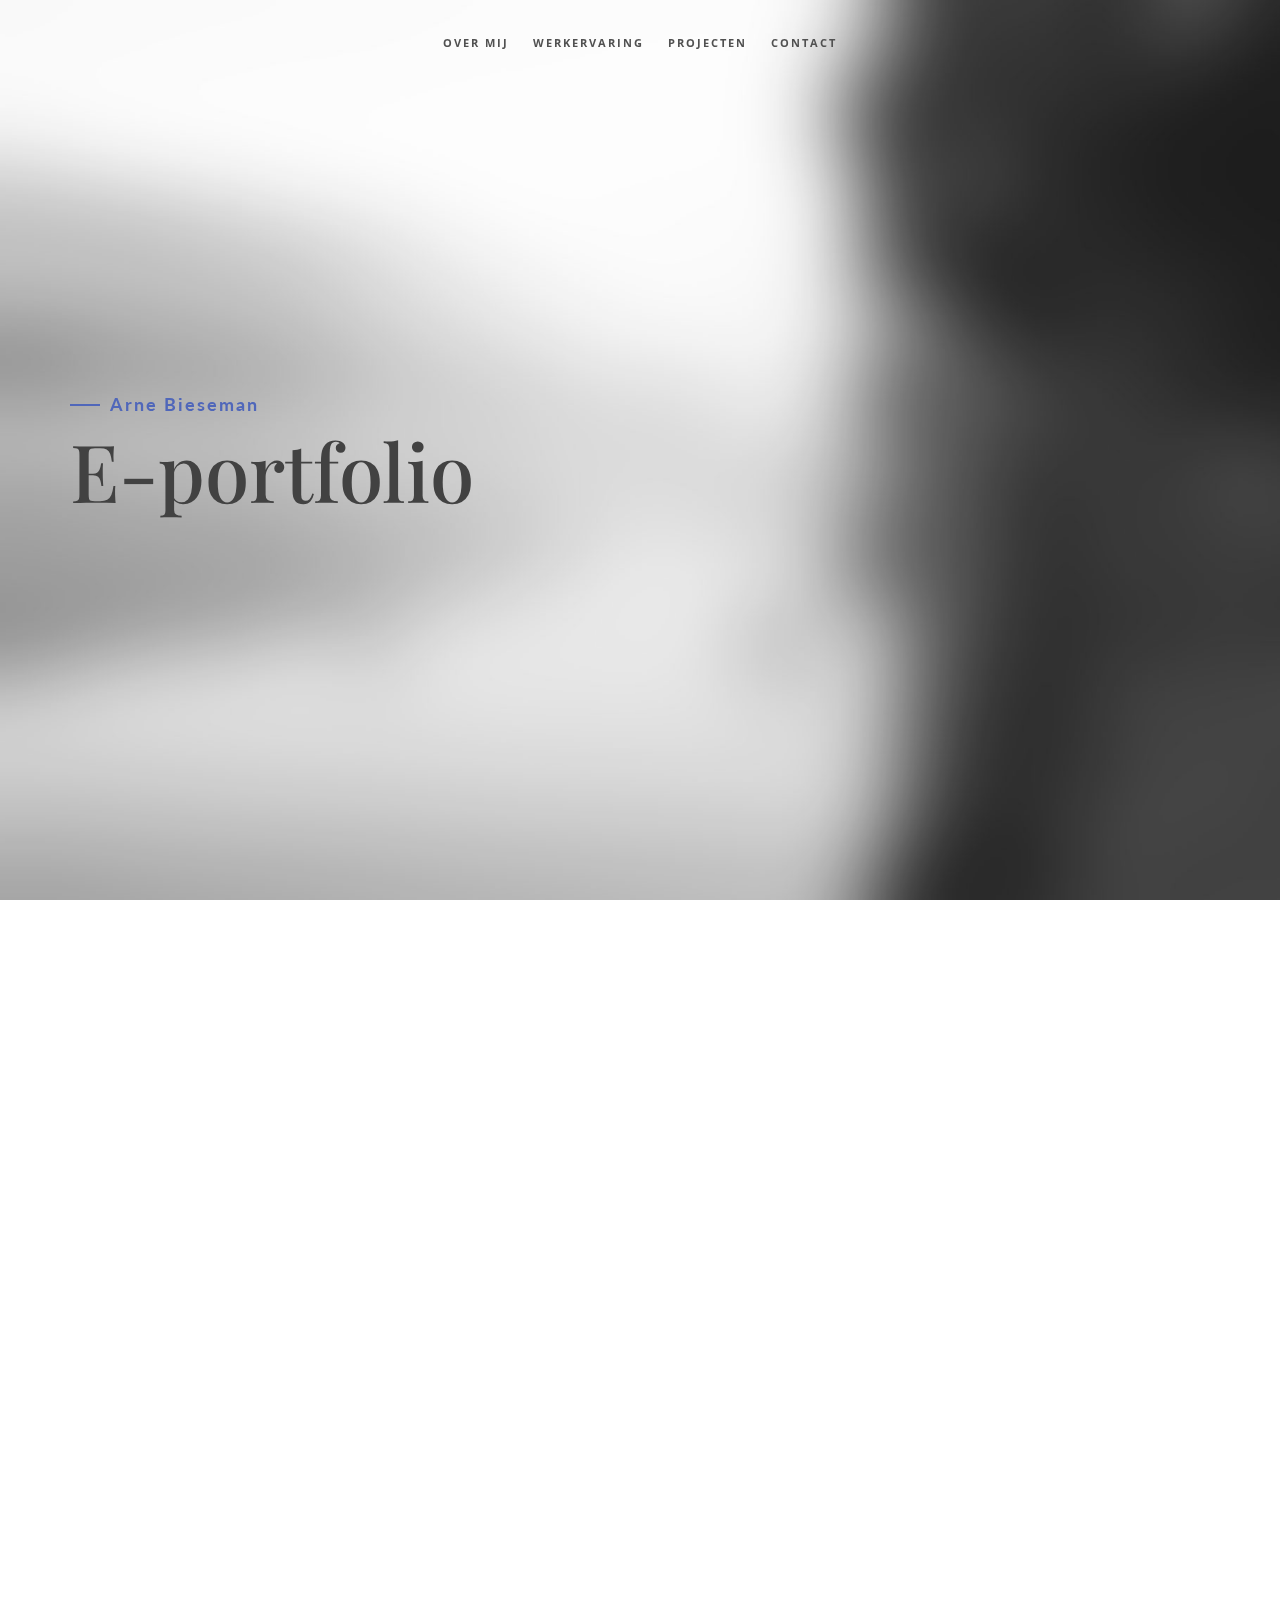
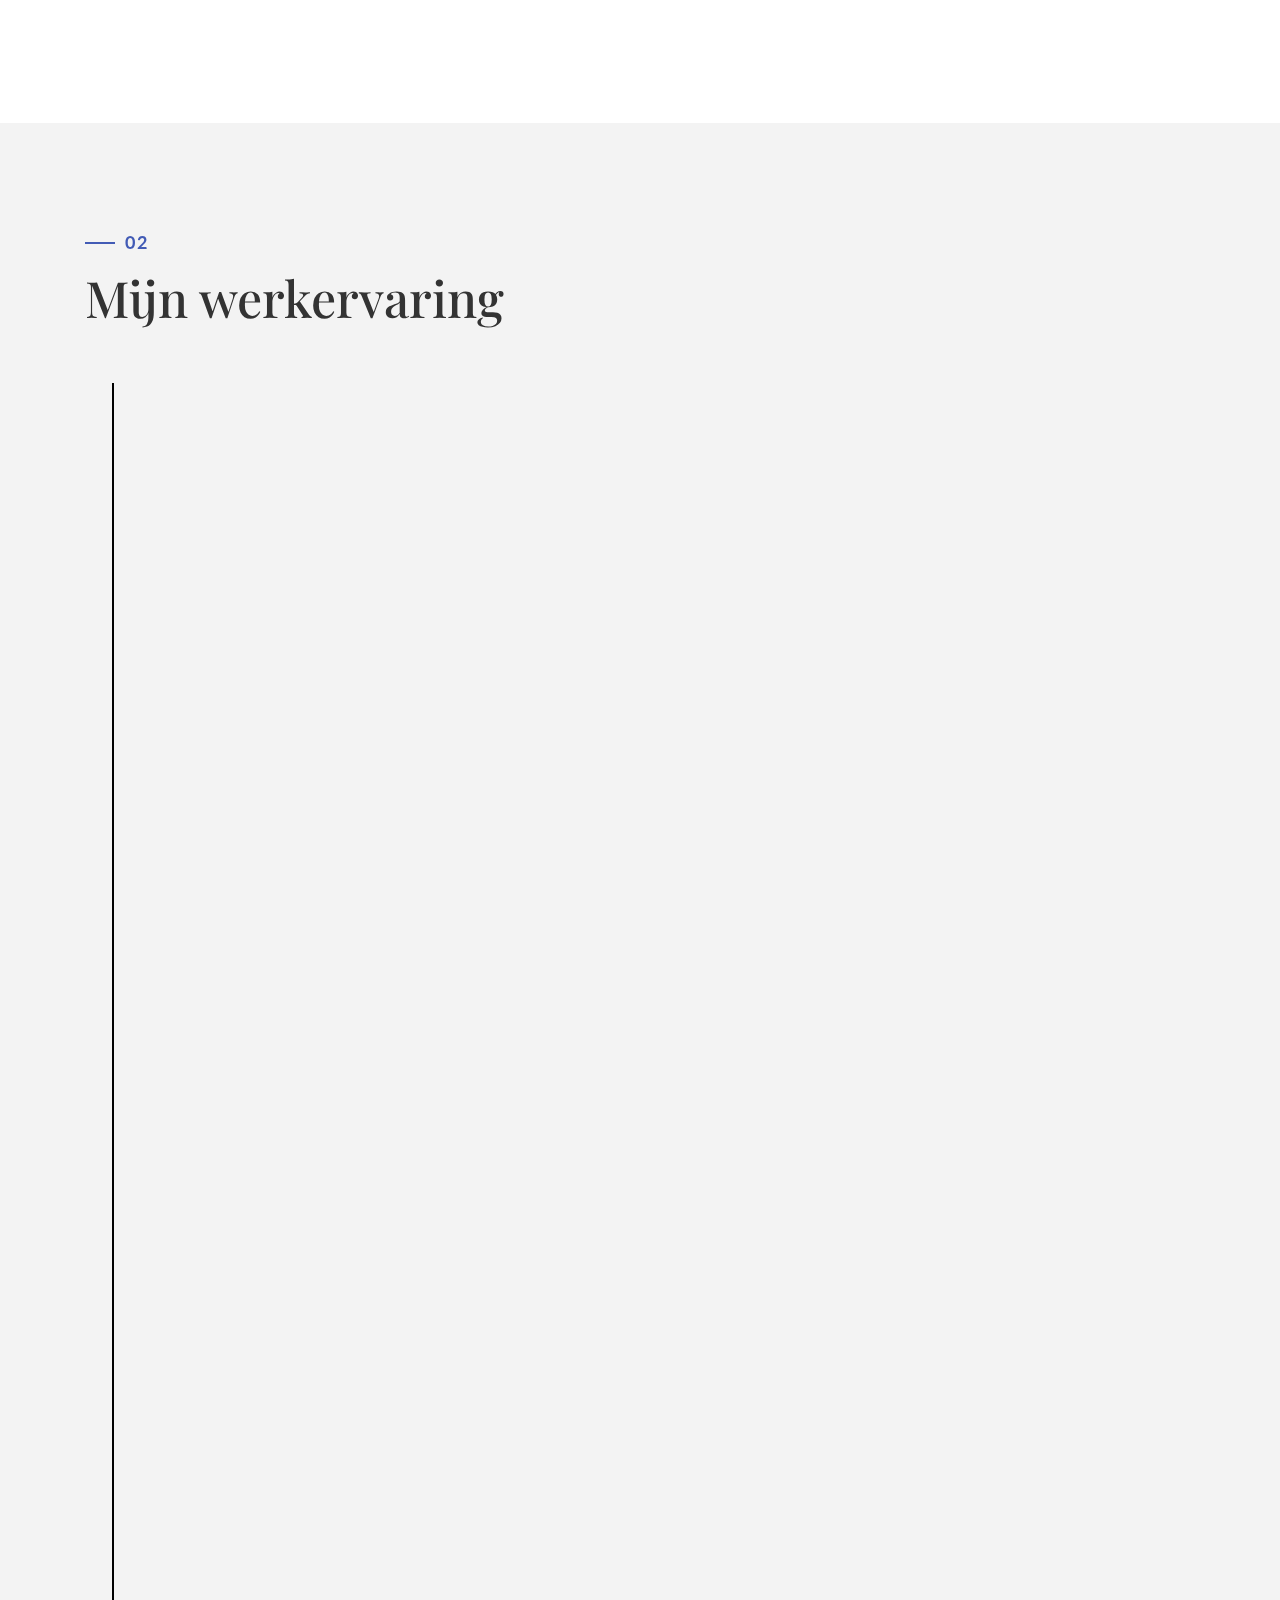
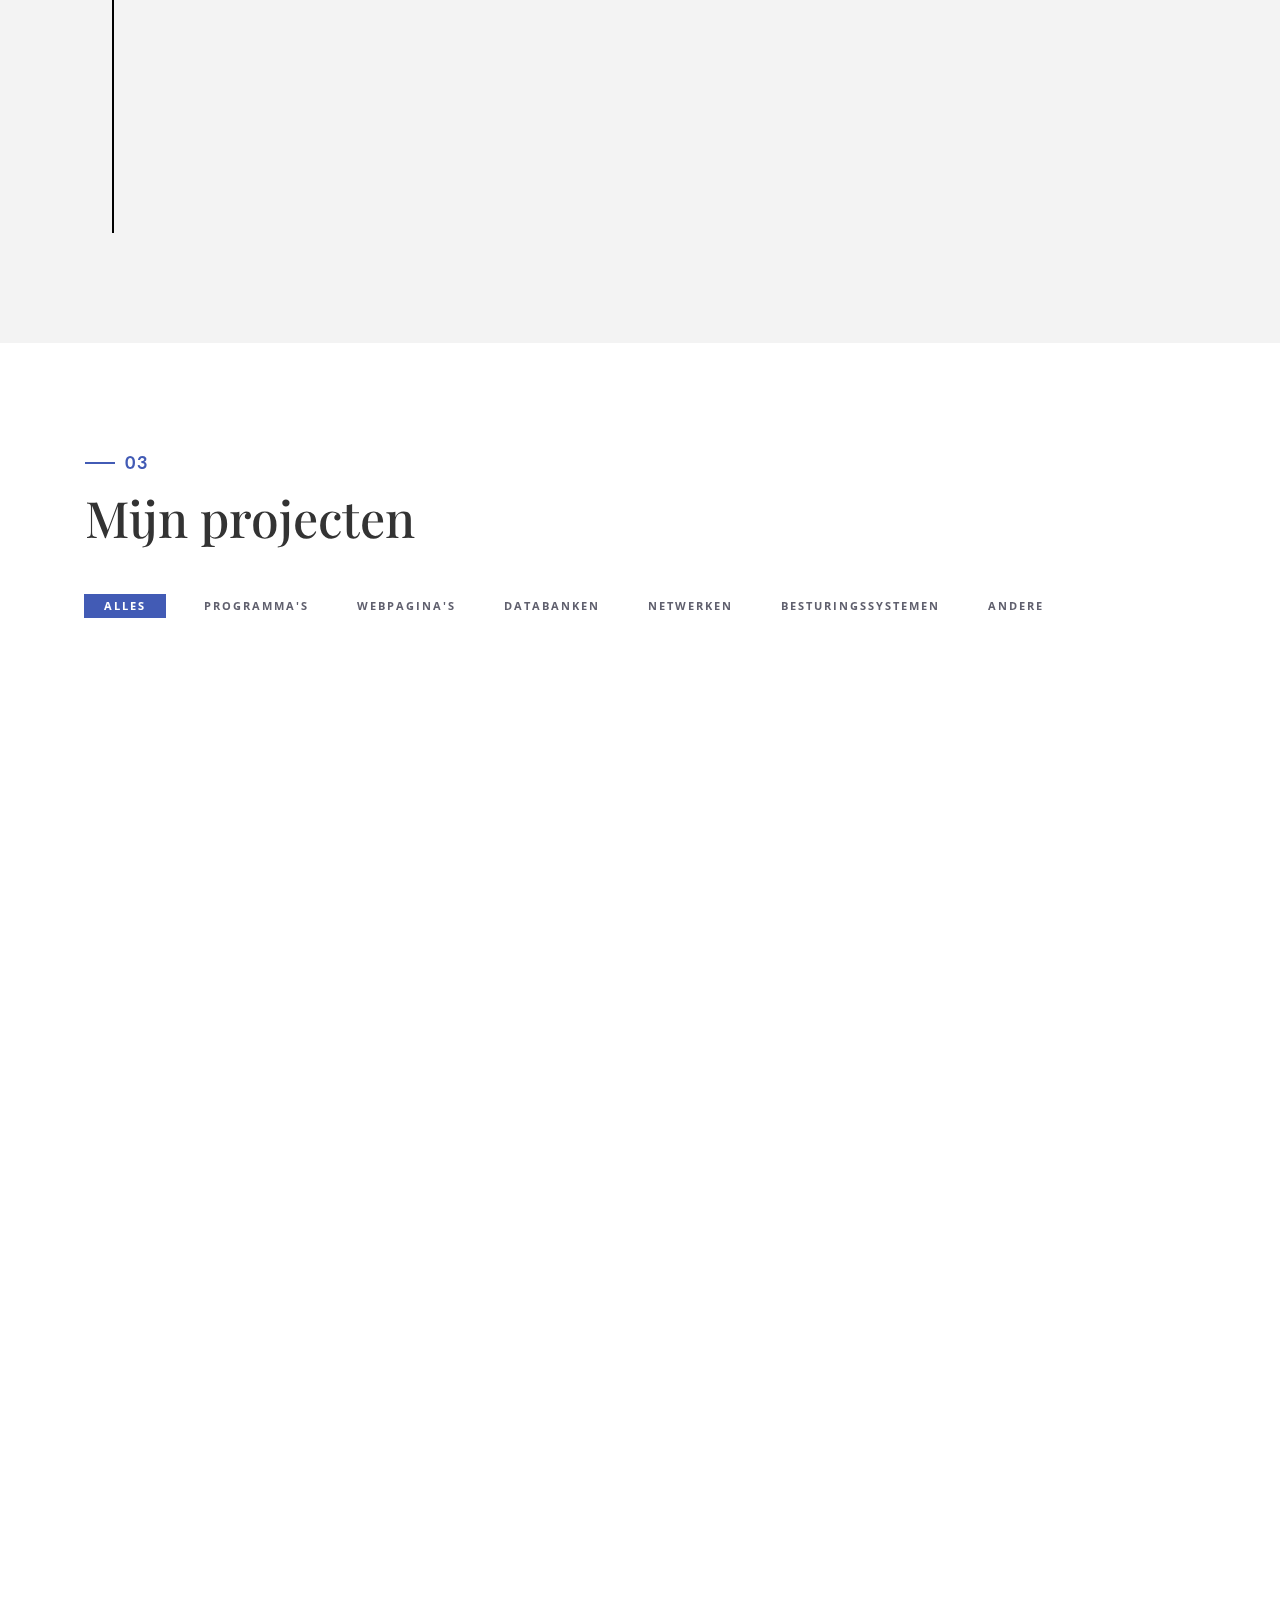
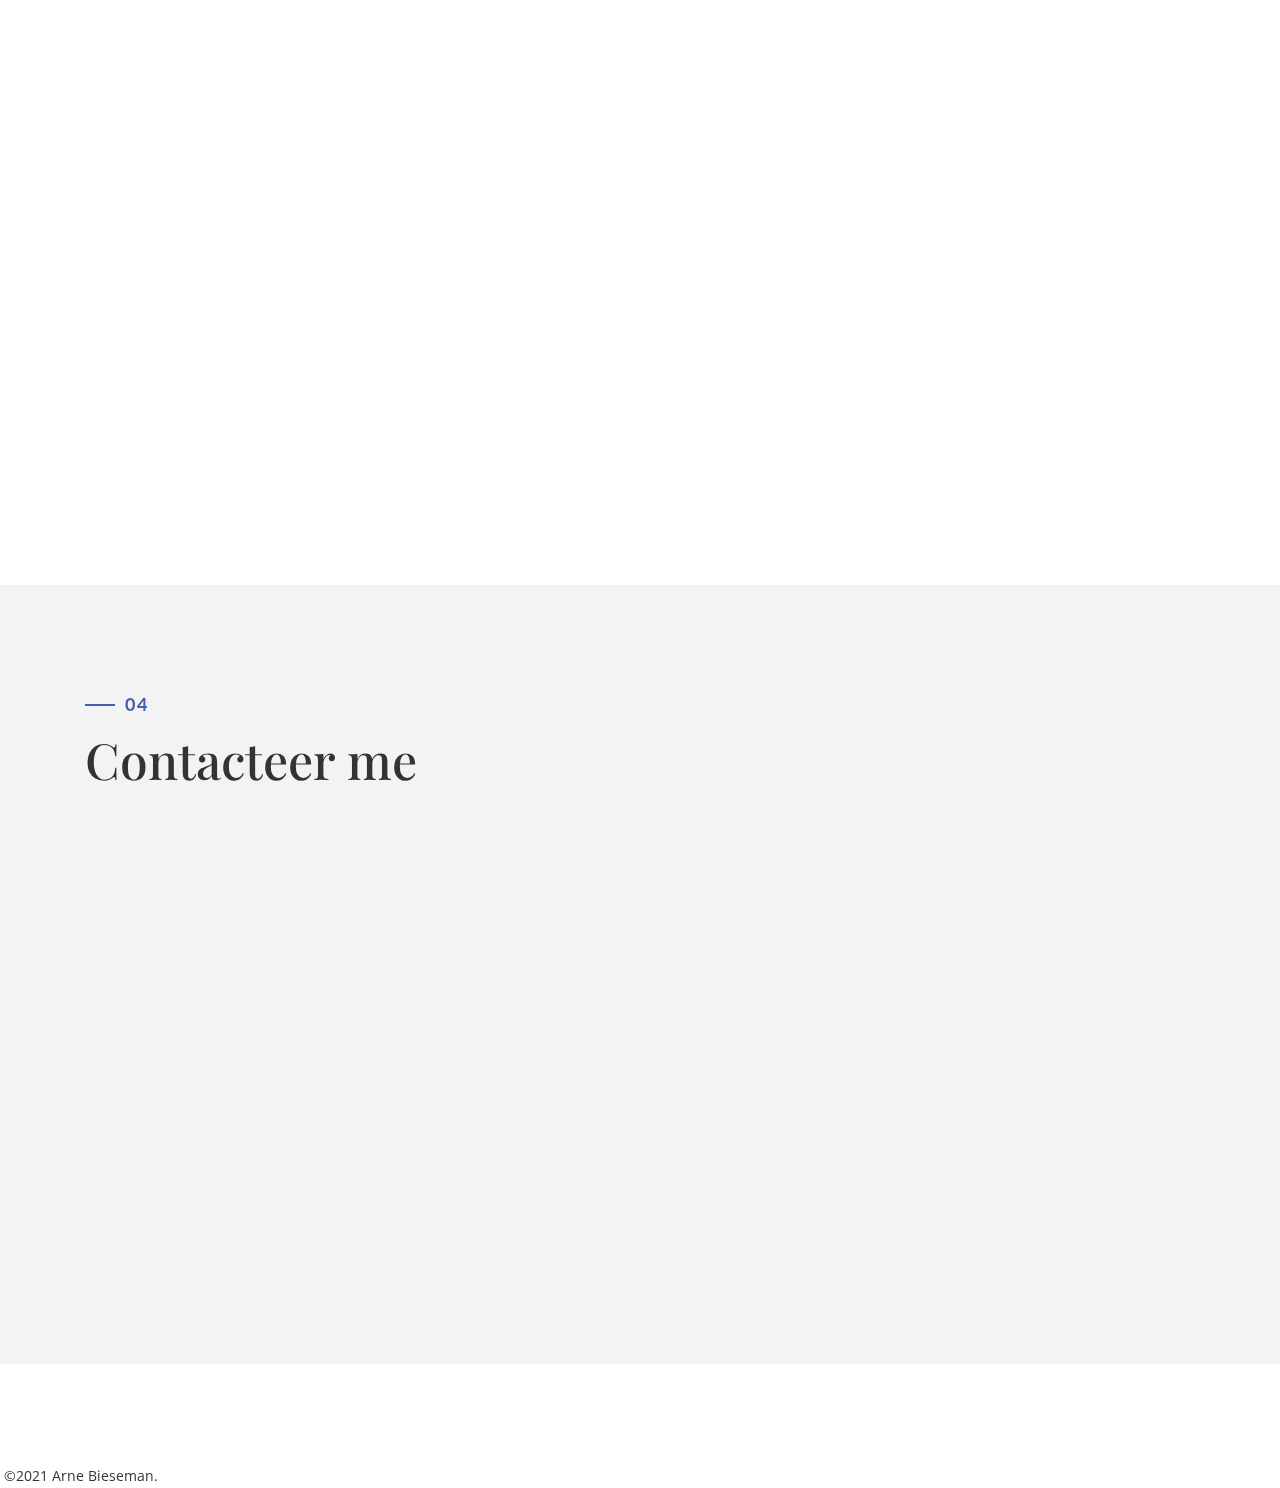
<file: index.html>
<!DOCTYPE html>
<html lang="nl">

<head>
  <meta charset="utf-8" />
  <meta http-equiv="X-UA-Compatible" content="IE=edge" />
  <meta name="viewport" content="width=device-width, initial-scale=1" />
  <title>E-portfolio - Arne Bieseman</title>
  <link rel="icon" href="img/favicon.ico" type="image/x-icon" />
  <!-- Bootstrap -->
  <link href="css/bootstrap.min.css" rel="stylesheet" />
  <link href="ionicons/css/ionicons.min.css" rel="stylesheet" />
  <link href="css/animate.min.css" rel="stylesheet" />
  <link href="css/aos.css" rel="stylesheet" />
  <!-- main style -->
  <link href="css/style.css" rel="stylesheet" />
</head>

<body>
  <!-- preloader -->
  <div id="preloader">
    <div id="status">
      <div class="preloader" aria-busy="true" aria-label="Loading, please wait." role="progressbar"></div>
    </div>
  </div>
  <!-- ./preloader -->

  <!-- header -->
  <header class="navbar-fixed-top">
    <nav id="nav">
      <ul>
        <li><a href="#about">Over mij</a></li>
        <li><a href="#experience">Werkervaring</a></li>
        <li><a href="#projects">Projecten</a></li>
        <li><a href="#contact">Contact</a></li>
      </ul>
    </nav>
  </header>
  <!-- ./header -->

  <!-- home -->
  <div class="section" id="home" data-stellar-background-ratio="0.5">
    <div class="container">
      <div class="disply-table">
        <div class="table-cell" data-aos="fade-up" data-aos-delay="0">
          <h4>Arne Bieseman</h4>
          <h1>E-portfolio</h1>
        </div>
      </div>
    </div>
  </div>
  <!-- ./home -->

  <!-- about -->
  <div class="section" id="about">
    <div class="container">
      <div class="col-md-6" data-aos="fade-up">
        <h4>01</h4>
        <h1 class="size-50">Alles wat je van me moet weten!</h1>
        <div class="h-50"></div>
        <p>
          Ik ben een hardwerkende, gemotiveerde en leergierige informaticus
          die gericht is op kwaliteit. Ik geloof heel sterk in de kracht van
          teamwerk.
        </p>
        <p>
          Het liefst hou ik me bezig met Open Source Software, ik ben een echte OSS aficionado.
        </p>
        <p>
          Mijn opleiding ging als volgt: eerst behaalde ik een diploma
          secundair onderwijs in <strong>Economie Moderne Talen</strong> aan
          het Sint-Vincentiuscollege te Buggenhout.<br />Nadien ben ik de
          opleiding <strong>Toegepaste informatica</strong> gestart aan
          Hogent.
        </p>
        <p>
          Talen die ik beheers:<br />Nederlands: moedertaal, <br />Engels: zeer
          goed, <br />Frans: goed, <br />Duits: goed.
        </p>
        <div class="h-50"></div>
      </div>
      <div class="col-md-6 about-img-div">
        <div class="about-border" data-aos="fade-up" data-aos-delay=".5"></div>
        <img src="img/about-img.jpg" width="400" class="img-responsive" alt="" align="right" data-aos="fade-right"
          data-aos-delay="0" />
      </div>
    </div>
  </div>
  <!-- ./about -->

  <!-- experience  -->
  <div class="section" id="experience">
    <div class="container">
      <div class="col-md-12">
        <h4>02</h4>
        <h1 class="size-50">Mijn werkervaring</h1>
        <div class="h-50"></div>
      </div>
      <div class="col-md-12">
        <ul class="timeline">
          <li class="timeline-event" data-aos="fade-up">
            <label class="timeline-event-icon"></label>
            <div class="timeline-event-copy">
              <p class="timeline-event-thumbnail">September 2019 - heden</p>
              <h3>BEEGO BVBA</h3>
              <h4></h4>
              <p>
                <strong>IT Consultant (als studentenjob)</strong> <br/>
                Hiervoor ga ik langs aan huis bij de doorgaans iets oudere lagen van de bevolking om de digitale kloof zo veel mogelijk te dichten.
              </p>
            </div>
          </li>
          <li class="timeline-event" data-aos="fade-up">
            <label class="timeline-event-icon"></label>
            <div class="timeline-event-copy">
              <p class="timeline-event-thumbnail">April 2018 - heden</p>
              <h3>CoderDojo Belgium VZW</h3>
              <h4></h4>
              <p>
                <strong>Coach (als vrijwilliger)</strong> <br/>
                Als vrijwilliger leer ik daar maandelijks kinderen van 7 tot 18 de beginselen van programmeren.
              </p>
            </div>
          </li>
          <li class="timeline-event" data-aos="fade-up">
            <label class="timeline-event-icon"></label>
            <div class="timeline-event-copy">
              <p class="timeline-event-thumbnail">Februari 2021 - Mei 2021</p>
              <h3>BRYXX NV</h3>
              <h4></h4>
              <p>
                <strong>DevOps Engineer (als stagiair)</strong> <br/>
                Tijdens mijn stage heb ik een centraal, geautomatiseerd beheersysteem opgezet voor SSH key management.
              </p>
            </div>
          </li>
          <li class="timeline-event" data-aos="fade-up">
            <label class="timeline-event-icon"></label>
            <div class="timeline-event-copy">
              <p class="timeline-event-thumbnail">Juli 2019 – Augustus 2019 &amp; Juli 2020 – Augustus 2020</p>
              <h3>The Coca-Cola Company NV</h3>
              <h4></h4>
              <p>
                <strong>Merchandiser (als vakantiejob)</strong> <br/>
                Mijn takenpakket hield in dat ik er voor zorgde dat in de grootwarenhuizen de producten mooi uitgestald waren en dat promotionele acties zichtbaar waren.
              </p>
            </div>
          </li>
          <li class="timeline-event" data-aos="fade-up" data-aos-delay=".2">
            <label class="timeline-event-icon"></label>
            <div class="timeline-event-copy">
              <p class="timeline-event-thumbnail">
                Juni 2017 - Augustus 2017 &amp; Juni 2017 – Augustus 2018
              </p>
              <h3>Brady NV</h3>
              <h4></h4>
              <p>
                <strong>Logistics Administration Professional (als vakantiejob)</strong> <br/>
                Ik werkte als jobstudent bij Brady in de zomer van 2017 en 2018. Ik deed er vooral logistieke taken.
              </p>
            </div>
          </li>
          <li class="timeline-event" data-aos="fade-up" data-aos-delay=".4">
            <label class="timeline-event-icon"></label>
            <div class="timeline-event-copy">
              <p class="timeline-event-thumbnail">Oktober 2016</p>
              <h3>Beecom BVBA</h3>
              <h4></h4>
              <p>
                <strong>Stock teller (voor het goede doel)</strong> <br/>
                Voor het toenmalige Zuiddag (nu YOUCA) heb ik daar 1 dag gewerkt, de opbrengst van die dag ging naar het goede doel.
              </p>
            </div>
          </li>
        </ul>
      </div>
    </div>
  </div>
  <!-- ./experience -->

  <!-- projects -->
  <div class="section" id="projects">
    <div class="container">
      <div class="col-md-12">
        <h4>03</h4>
        <h1 class="size-50">Mijn projecten</h1>
      </div>
      <!-- main container -->
      <div class="main-container portfolio-inner clearfix">
        <!-- portfolio div -->
        <div class="portfolio-div">
          <div class="portfolio">
            <!-- portfolio_filter -->
            <div class="categories-grid wow fadeInLeft">
              <nav class="categories">
                <ul class="portfolio_filter">
                  <li><a href="" class="active" data-filter="*">Alles</a></li>
                  <li><a href="" data-filter=".programs">Programma's</a></li>
                  <li><a href="" data-filter=".webpages">Webpagina's</a></li>
                  <li><a href="" data-filter=".databases">Databanken</a></li>
                  <li><a href="" data-filter=".networks">Netwerken</a></li>
                  <li><a href="" data-filter=".operatingsystems">Besturingssystemen</a></li>
                  <li><a href="" data-filter=".others">Andere</a></li>
                </ul>
              </nav>
            </div>
            <!-- portfolio_filter -->

            <!-- portfolio_container -->
            <div class="no-padding portfolio_container clearfix" data-aos="fade-up">
              <!-- single work -->
              <!--OO Programmeren-->
              <div class="col-md-4 col-sm-6 programs">
                <a id="demo01" href="#animatedModal" class="portfolio_item">
                  <img src="img/portfolio/01.jpg" alt="image" class="img-responsive" />
                  <div class="portfolio_item_hover">
                    <div class="portfolio-border clearfix">
                      <div class="item_info">
                        <span>Oefeningen uit de lessen 'Objectgeoriënteerd Programmeren'</span>
                        <em>Programmeren</em>
                      </div>
                    </div>
                  </div>
                </a>
              </div>
              <!-- end single work -->

              <!-- single work -->
              <!--Webapplicaties-->
              <div class="col-md-4 col-sm-6 webpages">
                <a id="demo01" href="#animatedModal" class="portfolio_item">
                  <img src="img/portfolio/02.jpg" alt="image" class="img-responsive" />
                  <div class="portfolio_item_hover">
                    <div class="portfolio-border clearfix">
                      <div class="item_info">
                        <span>Oefeningen uit de lessen 'Webapplicaties'</span>
                        <em>Webapplicaties</em>
                      </div>
                    </div>
                  </div>
                </a>
              </div>
              <!-- end single work -->

              <!-- single work -->
              <!--Databanken-->
              <div class="col-md-4 col-sm-6 databases">
                <a id="demo01" href="#animatedModal" class="portfolio_item">
                  <img src="img/portfolio/03.jpg" alt="image" class="img-responsive" />
                  <div class="portfolio_item_hover">
                    <div class="portfolio-border clearfix">
                      <div class="item_info">
                        <span>Oefeningen uit de lessen 'Databanken'</span>
                        <em>Databanken</em>
                      </div>
                    </div>
                  </div>
                </a>
              </div>
              <!-- end single work -->

              <!-- single work -->
              <!--Computernetwerken-->
              <div class="col-md-4 col-sm-6 networks">
                <a id="demo01" href="#animatedModal" class="portfolio_item">
                  <img src="img/portfolio/04.jpg" alt="image" class="img-responsive" />
                  <div class="portfolio_item_hover">
                    <div class="portfolio-border clearfix">
                      <div class="item_info">
                        <span>Oefeningen uit de lessen 'Computernetwerken'</span>
                        <em>Netwerken</em>
                      </div>
                    </div>
                  </div>
                </a>
              </div>
              <!-- end single work -->

              <!-- single work -->
              <!--Project Munchkin-->
              <div class="col-md-4 col-sm-6 programs">
                <a id="demo01" href="#animatedModal" class="portfolio_item">
                  <img src="img/portfolio/05.jpg" alt="image" class="img-responsive" />
                  <div class="portfolio_item_hover">
                    <div class="portfolio-border clearfix">
                      <div class="item_info">
                        <span>Project Munchkin</span>
                        <em>Programmeren</em>
                      </div>
                    </div>
                  </div>
                </a>
              </div>
              <!-- end single work -->

              <!-- single work -->
              <!--CoderDojo-->
              <div class="col-md-4 col-sm-6 others">
                <a id="demo01" href="#animatedModal" class="portfolio_item">
                  <img src="img/portfolio/06.jpg" alt="image" class="img-responsive" />
                  <div class="portfolio_item_hover">
                    <div class="portfolio-border clearfix">
                      <div class="item_info">
                        <span>Coachen bij CoderDojo</span>
                        <em>Andere</em>
                      </div>
                    </div>
                  </div>
                </a>
              </div>
              <!-- end single work -->

              <!-- single work -->
              <!--LED IT BE-->
              <div class="col-md-4 col-sm-6 others">
                <a id="demo01" href="#animatedModal" class="portfolio_item">
                  <img src="img/portfolio/07.jpg" alt="image" class="img-responsive" />
                  <div class="portfolio_item_hover">
                    <div class="portfolio-border clearfix">
                      <div class="item_info">
                        <span>Reclamefilmpje Startup</span>
                        <em>Andere</em>
                      </div>
                    </div>
                  </div>
                </a>
              </div>
              <!-- end single work -->

              <!-- single work -->
              <!--Besturingssystemen-->
              <div class="col-md-4 col-sm-6 operatingsystems">
                <a id="demo01" href="#animatedModal" class="portfolio_item">
                  <img src="img/portfolio/08.jpg" alt="image" class="img-responsive" />
                  <div class="portfolio_item_hover">
                    <div class="portfolio-border clearfix">
                      <div class="item_info">
                        <span>Oefeningen uit de lessen 'Besturingssystemen'</span>
                        <em>Besturingssystemen</em>
                      </div>
                    </div>
                  </div>
                </a>
              </div>
              <!-- end single work -->

              <!-- single work -->
              <!--Saxion-->
              <div class="col-md-4 col-sm-6 others">
                <a id="demo01" href="#animatedModal" class="portfolio_item">
                  <img src="img/portfolio/09.jpg" alt="image" class="img-responsive" />
                  <div class="portfolio_item_hover">
                    <div class="portfolio-border clearfix">
                      <div class="item_info">
                        <span>Internationaal project met Saxion Hogeschool in Deventer</span>
                        <em>Andere</em>
                      </div>
                    </div>
                  </div>
                </a>
              </div>
              <!-- end single work -->

              <!-- single work -->
              <!--Cybersecurity-->
              <div class="col-md-4 col-sm-6 others">
                <a id="demo01" href="#animatedModal" class="portfolio_item">
                  <img src="img/portfolio/10.jpg" alt="image" class="img-responsive" />
                  <div class="portfolio_item_hover">
                    <div class="portfolio-border clearfix">
                      <div class="item_info">
                        <span>Cisco 'Cybersecurity Essentials' certificaat</span>
                        <em>Beveiliging</em>
                      </div>
                    </div>
                  </div>
                </a>
              </div>
              <!-- end single work -->

              <!-- single work -->
              <!--Stage-->
              <div class="col-md-4 col-sm-6 others">
                <a id="demo01" href="#animatedModal" class="portfolio_item">
                  <img src="img/portfolio/11.jpg" alt="image" class="img-responsive" />
                  <div class="portfolio_item_hover">
                    <div class="portfolio-border clearfix">
                      <div class="item_info">
                        <span>Stage</span>
                        <em>Internship</em>
                      </div>
                    </div>
                  </div>
                </a>
              </div>
              <!-- end single work -->

              <!-- single work -->
              <!--Bachelorproef-->
              <div class="col-md-4 col-sm-6 others">
                <a id="demo01" href="#animatedModal" class="portfolio_item">
                  <img src="img/portfolio/12.jpg" alt="image" class="img-responsive" />
                  <div class="portfolio_item_hover">
                    <div class="portfolio-border clearfix">
                      <div class="item_info">
                        <span>Bachelorproef</span>
                        <em>Scriptie</em>
                      </div>
                    </div>
                  </div>
                </a>
              </div>
              <!-- end single work -->
              <!-- end portfolio_container -->
            </div>
            <!-- portfolio -->
          </div>
          <!-- end portfolio div -->
        </div>
        <!-- end main container -->
      </div>
    </div>
    <!-- ./projects -->

    <!-- contact -->
    <div class="section" id="contact">
      <div class="container">
        <div class="col-md-12">
          <h4>04</h4>
          <h1 class="size-50">Contacteer me</h1>
          <div class="h-50"></div>
        </div>
        <div class="col-md-4" data-aos="fade-up">
          <h3>Telefoon</h3>
          <p>+32 488 45 18 76</p>
          <h3>E-mail</h3>
          <p>arne.bieseman@student.hogent.be</p>
          <h3>Adres</h3>
          <p>Winterstraat 9<br />9000 Gent</p>

          <h3>Sociale netwerken</h3>

          <ul class="social">
            <li>
              <a href="https://www.facebook.com/baizemen"><i class="ion-social-facebook"></i></a>
            </li>
            <li>
              <a href="https://www.instagram.com/baizemen"><i class="ion-social-instagram"></i></a>
            </li>
            <li>
              <a href="https://be.linkedin.com/in/arne-bieseman"><i class="ion-social-linkedin"></i></a>
            </li>
          </ul>
          <div class="clearfix"></div>
          <div class="h-50"></div>
        </div>
        <div class="col-md-8" data-aos="fade-up">
<p>
  <br/>
</p>
    <p>
      Mail me door op volgende knop te klikken (er zal een concept worden gemaakt in uw standaard mail-applicatie).
    </p>
    <a href="mailto:arne.bieseman@student.hogent.be?subject=Contactaanvraag" id="submit" class="btn btn-glance">Mail me</a>
<p>
  <br/>
</p>
<p>
  <br/>
</p>
    <p>
      Download mijn CV door op de onderstaande knop te klikken.
    </p>
    <a href="files/Arne Biesemen - Curriculum Vitae.pdf" id="submit" class="btn btn-glance" download>
      Download hier mijn CV
    </a>
</div>
</div>
</div>
</div>
    <!-- ./contact -->

    <!-- copyright -->
    <div>
      &nbsp;&copy;2021 Arne Bieseman. 
    </div>
    <!-- ./copyright -->

    <!--POPUP-->
    <div id="animatedModal" class="popup-modal">
      <!--THIS IS IMPORTANT! to close the modal, the class name has to match the name given on the ID -->
      <div id="btn-close-modal" class="close-animatedModal close-popup-modal">
        <i class="ion-close-round"></i>
      </div>
      <div class="clearfix"></div>
      <div class="modal-content">
        <div class="container">
          <div class="portfolio-padding">
            <div class="col-md-8 col-md-offset-2">
              <h2>
                Extra info bij mijn projecten
              </h2>
              <div class="h-50"></div>
              <p>
                Ik heb steeds een beknopte beschrijving gegeven van de belangrijkste competenties die ik ontwikkelde tijdens deze projecten. <br>
                Voor meer informatie klik gerust op de links!
              </p>
              <p>
                <strong>Programma's: </strong>
                Bij de vakken OO Programmeren I, OO Programmeren II & OO Programmeren III leerde ik programmeren in Java.<br>
                Studiefiches: <a href="https://bamaflexweb.hogent.be/BMFUIDetailxOLOD.aspx?a=98436&b=5&c=1"
                  target="_blank">OO Programmeren I</a>, 
                <a href="https://bamaflexweb.hogent.be/BMFUIDetailxOLOD.aspx?a=98437&b=5&c=1" target="_blank">OO
                  Programmeren II</a> &amp;
                <a href="https://bamaflexweb.hogent.be/BMFUIDetailxOLOD.aspx?a=110417&b=1&c=1" target="_blank">OO
                    Programmeren III</a>
              </p>
              <p>
                <strong>Webpagina's: </strong>
                Bij de vakken Webapplicaties I, Webapplicaties II & Webapplicaties III leerde ik websites ontwikkelen met HTML5, CSS3, SCSS, Bootstrap en
                JavaScript alsook met C# en .NET.<br>
                Studiefiches: <a href="https://bamaflexweb.hogent.be/BMFUIDetailxOLOD.aspx?a=98448&b=5&c=1"
                  target="_blank">Webapplicaties I</a>, 
                <a href="https://bamaflexweb.hogent.be/BMFUIDetailxOLOD.aspx?a=98449&b=5&c=1"
                  target="_blank">Webapplicaties II</a> &amp; 
                <a href="https://bamaflexweb.hogent.be/BMFUIDetailxOLOD.aspx?a=110425&b=1&c=1"
                  target="_blank">Webapplicaties III</a>
              </p>
              <p>
                <strong>Databanken: </strong>
                Bij het vak Databanken I leerde ik het EERD kennen alsook werken met MySQL, in Databanken II leerde ik Microsoft SQL Server gebruiken. Bij Databanken III, ten slotte, werd deze kennis uitgebreid met NoSQL.<br>
                Studiefiches: <a href="https://bamaflexweb.hogent.be/BMFUIDetailxOLOD.aspx?a=98424&b=5&c=1"
                  target="_blank">Databanken I</a>, 
                  <a href="https://bamaflexweb.hogent.be/BMFUIDetailxOLOD.aspx?a=110404&b=1&c=1"
                  target="_blank">Databanken II</a> &amp; 
                  <a href="https://bamaflexweb.hogent.be/BMFUIDetailxOLOD.aspx?a=122796&b=1&c=1"
                  target="_blank">Databanken III</a>                 
              </p>
              <p>
                <strong>Netwerken: </strong>
                Bij het vak Computernetwerken I, Computernetwerken II, Computernetwerken III & Computernetwerken IV leerde ik netwerkapparaten van Cisco configureren.<br>
                Studiefiches: <a href="https://bamaflexweb.hogent.be/BMFUIDetailxOLOD.aspx?a=98420&b=5&c=1"
                  target="_blank">Computernetwerken I</a>, 
                <a href="https://bamaflexweb.hogent.be/BMFUIDetailxOLOD.aspx?a=110400&b=1&c=1"
                  target="_blank">Computernetwerken II</a>, 
                <a href="https://bamaflexweb.hogent.be/BMFUIDetailxOLOD.aspx?a=110401&b=1&c=1"
                  target="_blank">Computernetwerken III</a> &amp; 
                  <a href="https://bamaflexweb.hogent.be/BMFUIDetailxOLOD.aspx?a=122792&b=1&c=1"
                    target="_blank">Computernetwerken IV</a>
              </p>
              <p>
                <strong>Project Munchkin: </strong>
                Bij het vak Projecten-Workshops I leerde ik in team werken aan een software project.<br>
                Studiefiche: <a href="https://bamaflexweb.hogent.be/BMFUIDetailxOLOD.aspx?a=98445&b=5&c=1"
                  target="_blank">Projecten-Workshops I</a>
              </p>
              <p>
                <strong>CoderDojo: </strong>
                Bij het vak iTalent leerde ik m'n talenten ontdekken en verder ontwikkelen. Coachen voor <a
                  href="https://www.coderdojobelgium.be/nl" target="_blank">CoderDojo</a> is hier een voorbeeld van.<br>
                Studiefiches: <a href="https://bamaflexweb.hogent.be/BMFUIDetailxOLOD.aspx?a=98426&b=5&c=1"
                  target="_blank">i¹Talent</a>, 
                  <a href="https://bamaflexweb.hogent.be/BMFUIDetailxOLOD.aspx?a=110405&b=1&c=1"
                  target="_blank">i²Talent</a> &amp; 
                  <a href="https://bamaflexweb.hogent.be/BMFUIDetailxOLOD.aspx?a=122805&b=1&c=1"
                  target="_blank">i³Talent</a>
              </p>
              <p>
                <strong>LED it be: </strong>
                Bij iTalent kregen we ook de opdracht om een fictief IT gerelateerd op te richten, dit is de commercial die we er uiteindelijk voor gemaakt hebben.<br>
                Link naar filmpje: <a href="https://vimeo.com/333160049"
                target="_blank">Reclamespot</a>
              </p>
              <p>
                <strong>Besturingssystemen: </strong>
                Bij het vak Besturingssystemen leerde ik werken met Linux en Windows Server. Deze kennis werd later uitgebreid bij de vakken Enterprise Linux en Windows Server.<br>
                Studiefiches: <a href="https://bamaflexweb.hogent.be/BMFUIDetailxOLOD.aspx?a=110398&b=1&c=1"
                target="_blank">Besturingssystemen</a>, 
                <a href="https://bamaflexweb.hogent.be/BMFUIDetailxOLOD.aspx?a=122803&b=1&c=1"
                target="_blank">Enterprise Linux</a> &amp; 
                <a href="https://bamaflexweb.hogent.be/BMFUIDetailxOLOD.aspx?a=122822&b=1&c=1"
                target="_blank">Windows Server</a>
              </p>
              <p>
                <strong>Internationaal project Saxion: </strong>
                Voor het vak Databanken II heb ik meegedaan aan een internationaal project waarvoor <a
                href="https://hogent.be/" target="_blank">HoGent</a> samenwerkte met <a
                href="https://www.saxion.nl" target="_blank">Saxion</a> in Deventer.<br>
              </p>
              <p>
                <strong>Cybersecurity: </strong>
                Voor het vak Cybersecurity behaalde ik het <a href="https://www.netacad.com/courses/cybersecurity/cybersecurity-essentials"
                target="_blank">Cisco Cybersecurity Essentials</a> certificaat.<br>
                Studiefiche: <a href="https://bamaflexweb.hogent.be/BMFUIDetailxOLOD.aspx?a=122870&b=1&c=1"
                target="_blank">Cybersecurity</a>
              </p>
              <p>
                <strong>Stage: </strong>
                Tijdens mijn stage bij <a href="https://bryxx.eu/" target="_blank">BRYXX</a> heb ik gewerkt met <a href="https://www.vaultproject.io/" target="_blank">HashiCorp Vault</a>, om een oplossing op te zetten die het fenomeen secret sprawl tegengaat.<br>
                Studiefiche: <a href="https://bamaflexweb.hogent.be/BMFUIDetailxOLOD.aspx?a=122818&b=1&c=1"
                target="_blank">Stage</a>
              </p>
              <p>
                <strong>Bachelorproef: </strong>
                De titel van mijn bachelorproef is "Het onderscheid in het gebruik van systeembronnen door de monitoring-tools InfluxDB/Telegraf, Prometheus, Splunk en Elasticsearch".<br>
                Studiefiche: <a href="https://bamaflexweb.hogent.be/BMFUIDetailxOLOD.aspx?a=122787&b=1&c=1"
                target="_blank">Bachelorproef</a>
              </p>
            </div>
          </div>
        </div>
      </div>
    </div>
    <!-- jQuery -->
    <script src="js/jquery.js"></script>
    <!--  plugins  -->
    <script src="js/bootstrap.min.js"></script>
    <script src="js/plugins.js"></script>
    <script src="js/aos.js"></script>
    <script src="js/jquery.form.js"></script>
    <script src="js/jquery.validate.min.js"></script>
    <!--  main script  -->
    <script src="js/custom.js"></script>
</body>

</html>
</file>
<file: css/style.css>
/*
* Resume template
* Created by : Ahmed Essa
* website : www.ahmedessa.net
*/


/* Table of Content
==================================================
	- Google fonts & font family -
	- typography -
	- General -
    - Preloader -
	- Header -
    - home section -
    - About section -
    - experience section -
    - projects section -
    - Contact section -
    - Responsive media queries -
*/


/* Google fonts & font family
==================================================*/

@import 'https://fonts.googleapis.com/css?family=Lato:100,100i,300,300i,400,400i,700,700i,900,900i|Open+Sans:300,300i,400,400i,600,600i,700,700i,800,800i|Playfair+Display:400,400i,700,700i,900,900i';

/*
font-family: 'Playfair Display', serif;
font-family: 'Lato', sans-serif;
font-family: 'Open Sans', sans-serif;
*/


/* typography
==================================================*/

h1 {
    font-family: 'Playfair Display', serif;
    font-size: 80px;
    line-height: 70px;
}

h4 {
    font-family: 'Lato', sans-serif;
    text-transform: capitalize;
    letter-spacing: 2px;
    position: relative;
    color: #425BB5;
    margin-left: 40px;
    font-weight: 700;
}

h4:before {
    position: absolute;
    width: 30px;
    left: -40px;
    content: "";
    display: block;
    height: 2px;
    background: #425BB5;
    top: 9px;
}


/* General
==================================================*/

body {
    font-family: 'Open Sans', sans-serif;
    font-size: 14px;
    line-height: 24px;
}

.size-50 {
    font-size: 50px;
    line-height: 50px
}

.h-50 {
    height: 50px;
}


/* preloader
==================================================*/

#preloader {
    position: fixed;
    top: 0;
    left: 0;
    right: 0;
    bottom: 0;
    background-color: #fff;
    z-index: 10000
}

#status,
.preloader {
    top: 50%;
    left: 50%;
    position: absolute
}

#status {
    width: 100px;
    height: 100px;
    background-repeat: no-repeat;
    background-position: center;
    margin: -50px 0 0 -50px
}

.preloader {
    height: 40px;
    width: 40px;
    margin-top: -20px;
    margin-left: -20px
}

.preloader:before {
    content: "";
    display: block;
    position: absolute;
    left: -1px;
    top: -1px;
    height: 100%;
    width: 100%;
    -webkit-animation: rotation 1s linear infinite;
    animation: rotation 1s linear infinite;
    border: 2px solid #425BB5;
    border-top: 2px solid transparent;
    border-radius: 100%
}

.preloader>.icon {
    position: absolute;
    top: 50%;
    left: 50%;
    height: 25px;
    width: 10.6px;
    margin-top: -12.5px;
    margin-left: -5.3px;
    -webkit-animation: wink 1s ease-in-out infinite alternate;
    animation: wink 1s ease-in-out infinite alternate
}

@media only screen and (min-width:768px) {
    .preloader {
        height: 60px;
        width: 60px;
        margin-top: -30px;
        margin-left: -30px
    }
    .preloader:before {
        left: -2px;
        top: -2px;
        border-width: 2px
    }
    .preloader>.icon {
        height: 37.5px;
        width: 15.9px;
        margin-top: -18.75px;
        margin-left: -7.95px
    }
}

@media only screen and (min-width:1200px) {
    .preloader {
        height: 60px;
        width: 60px;
        margin-top: -30px;
        margin-left: -30px
    }
    .preloader>.icon {
        height: 50px;
        width: 21.2px;
        margin-top: -25px;
        margin-left: -10.6px
    }
}

@-webkit-keyframes rotation {
    from {
        -webkit-transform: rotate(0);
        transform: rotate(0)
    }
    to {
        -webkit-transform: rotate(359deg);
        transform: rotate(359deg)
    }
}

@keyframes rotation {
    from {
        -webkit-transform: rotate(0);
        transform: rotate(0)
    }
    to {
        -webkit-transform: rotate(359deg);
        transform: rotate(359deg)
    }
}

@-webkit-keyframes wink {
    from {
        opacity: 0
    }
    to {
        opacity: 1
    }
}

@keyframes wink {
    from {
        opacity: 0
    }
    to {
        opacity: 1
    }
}


/* Header
==================================================*/

header {
    text-align: center;
    -webkit-transition: all .5s;
    transition: all .5s;
    height: 65px;
}

nav ul {
    display: inline-block;
    padding-left: 0;
    list-style: none;
    padding: 20px;
    margin-bottom: 0;
    -webkit-transition: all .5s;
    transition: all .5s;
}

nav li {
    display: inline-block;
    margin: 10px;
}

nav li a {
    text-transform: uppercase;
    letter-spacing: 2px;
    color: #444;
    font-size: 11px;
    font-weight: bold;
}

.bg-nav {
    background: #fff;
    border-bottom: 1px solid #f3f3f3
}

.bg-nav ul {
    padding: 10px;
}

a:focus {
    color: #444;
    text-decoration: none;
}

a:hover {
    color: #425BB5;
    text-decoration: none;
}

a.active {
    color: #425BB5;
}


/* home section
==================================================*/

#home {
    background: url(../img/home-bg-2.jpg);
    background-size: cover;
    height: 100vh;
}

.table-cell {
    display: table-cell;
    vertical-align: middle;
}

.disply-table {
    display: table;
    height: 100vh;
}


/* about section
==================================================*/

#about {
    padding: 100px 0;
}

.about-img-div img {
    margin: 0 auto;
}

.about-border {
    position: absolute;
    border: 10px solid #425BB5;
    width: 400px;
    height: 400px;
    top: 40px;
    left: 50px;
    z-index: 1
}


/* experience section
==================================================*/

#experience {
    padding: 100px 0;
    background: #f3f3f3
}

.experience-row {
    padding: 20px 0;
    border-bottom: 1px solid #ddd;
}

.experience-row h3 {
    font-family: 'Lato', sans-serif;
    text-transform: capitalize;
    letter-spacing: 2px;
    color: #425BB5;
    font-size: 16px;
    font-weight: bold
}

.experience-row p {
    color: #888;
    margin-top: 20px;
    font-size: 15px;
}

.experience-row .date {
    color: #000;
    font-size: 17px;
}

.timeline {
    padding-left: 0;
    list-style: none;
    position: relative;
}

.timeline:before {
    background-color: black;
    content: '';
    margin-left: -1px;
    position: absolute;
    top: 0;
    left: 2em;
    width: 2px;
    height: 100%;
}

.timeline-event {
    position: relative;
}

.timeline-event:hover .timeline-event-icon {
    -webkit-transform: rotate(-45deg);
    transform: rotate(-45deg);
    background-color: #425BB5;
}

.timeline-event:hover .timeline-event-thumbnail {
    box-shadow: inset 40em 0 0 0 #425BB5;
}

.timeline-event-copy {
    padding: 2em;
    position: relative;
    top: -1.875em;
    left: 4em;
    width: 100%;
}

.timeline-event-copy h3 {
    font-size: 1.75em;
}

.timeline-event-copy h4 {
    font-size: 1.2em;
    margin-bottom: 1.2em;
}

.timeline-event-copy strong {
    font-weight: 700;
}

.timeline-event-copy p:not(.timeline-event-thumbnail) {
    padding-bottom: 1.2em;
}

.timeline-event-icon {
    -webkit-transition: -webkit-transform 0.2s ease-in;
    transition: -webkit-transform 0.2s ease-in;
    transition: transform 0.2s ease-in;
    transition: transform 0.2s ease-in, -webkit-transform 0.2s ease-in;
    -webkit-transform: rotate(45deg);
    transform: rotate(45deg);
    background-color: #425BB5;
    outline: 10px solid #f3f3f3;
    display: block;
    margin: 0.5em 0.5em 0.5em -0.5em;
    position: absolute;
    top: 0;
    left: 2em;
    width: 1em;
    height: 1em;
}

.timeline-event-thumbnail {
    -moz-transition: box-shadow 0.5s ease-in 0.1s;
    -o-transition: box-shadow 0.5s ease-in 0.1s;
    -webkit-transition: box-shadow 0.5s ease-in;
    -webkit-transition-delay: 0.1s;
    -webkit-transition: box-shadow 0.5s ease-in 0.1s;
    transition: box-shadow 0.5s ease-in 0.1s;
    color: white;
    font-size: 12px;
    font-weight: bold;
    background-color: black;
    box-shadow: inset 0 0 0 0em #425BB5;
    display: inline-block;
    margin-bottom: 1.2em;
    padding: 0.25em 1em 0.2em 1em;
}


/* projects section
==================================================*/

#projects {
    padding: 100px 0;
}

.portfolio .categories-grid span {
    font-size: 30px;
    margin-bottom: 30px;
    display: inline-block;
}

.portfolio .categories-grid .categories ul li {
    list-style: none;
    margin: 20px 0;
}

.portfolio .categories-grid .categories ul li a {
    display: inline-block;
    color: #60606e;
    padding: 0 10px;
    margin: 0 14px;
    -webkit-transition: all .2s ease-in-out .2s;
    transition: all .2s ease-in-out .2s;
}

.portfolio .categories-grid .categories ul li a:hover,
.portfolio .categories-grid .categories ul li a:focus {
    text-decoration: none;
}

.portfolio .categories-grid .categories ul li a.active {
    background-color: #425BB5;
    padding: 0px 20px;
    color: white;
    text-decoration: none;
}

.portfolio_filter {
    padding-left: 0;
}

.portfolio_item {
    position: relative;
    overflow: hidden;
    display: block;
    margin-bottom: 30px;
}

.portfolio_item .portfolio_item_hover {
    position: absolute;
    top: 0px;
    left: 0px;
    height: 100%;
    width: 100%;
    background-color: #425BB5;
    -webkit-transform: translateY(100%);
    transform: translateY(100%);
    opacity: 0;
    -webkit-transition: all .2s ease-in-out;
    transition: all .2s ease-in-out;
    color: #333;
}

.portfolio_item .portfolio_item_hover .item_info {
    text-align: center;
    position: absolute;
    top: 50%;
    left: 50%;
    -webkit-transform: translate(-50%, -50%);
    transform: translate(-50%, -50%);
    padding: 10px;
    width: 100%;
    font-weight: bold;
}

.portfolio_item .portfolio_item_hover .item_info span {
    display: block;
    color: #fff;
    font-size: 18px;
    -webkit-transform: translateY(-100px);
    transform: translateY(-100px);
    -webkit-transition: all .3s ease-in-out .3s;
    transition: all .3s ease-in-out .3s;
    opacity: 0;
}

.portfolio_item .portfolio_item_hover .item_info em {
    font-style: normal;
    display: inline-block;
    background-color: #425BB5;
    padding: 5px 20px;
    color: #fff;
    margin-top: 10px;
    -webkit-transform: translateY(100px);
    transform: translateY(100px);
    -webkit-transition: all .3s ease-in-out .3s;
    transition: all .3s ease-in-out .3s;
    opacity: 0;
    font-size: 10px;
    letter-spacing: 2px;
}

.portfolio_item:hover .portfolio_item_hover {
    opacity: 1;
    -webkit-transform: translateX(0);
    transform: translateX(0);
}

.portfolio_item:hover .item_info em,
.portfolio_item:hover .item_info span {
    opacity: 1;
    -webkit-transform: translateX(0);
    transform: translateX(0);
}

.portfolio .categories-grid .categories ul li {
    float: left;
}

.portfolio .categories-grid .categories ul li a {
    padding: 0 10px;
    -webkit-transition: all .2s ease-in-out .2s;
    transition: all .2s ease-in-out .2s;
}

.portfolio_filter {
    padding-left: 0;
    display: inline-block;
    margin: 0 auto;
    text-align: center;
}

.portfolio_item img {
    -webkit-filter: grayscale(100%);
    filter: grayscale(100%);
}

.portfolio-padding {
    padding: 50px 0;
}

.portfolio-inner {
    padding-bottom: 0 !important;
    padding-top: 55px;
}

.modal-content {
    box-shadow: 0 5px 15px rgba(0, 0, 0, 0);
    border: none;
}

.popup-modal {
    background: #fff;
}

.close-popup-modal {
    float: right;
    margin: 20px;
    font-size: 22px;
    opacity: 0;
    cursor: pointer;
    -webkit-transition: all .3s;
    transition: all .3s;
    -webkit-transition-delay: .6s;
    transition-delay: .6s;
    position: fixed;
    z-index: 100000;
    right: 14px;
}

.animatedModal-on .close-popup-modal {
    opacity: 1;
}

.modal-content h2 {
    font-family: 'Playfair Display', serif;
    font-size: 40px;
    line-height: 50px;
}


/* contact
==================================================*/

#contact {
    padding: 100px 0;
    background: #f3f3f3
}

#contact-form input,
#contact-form textarea {
    height: 50px;
    margin-bottom: 10px;
    border-radius: 0;
}

#contact-form label {
    display: block;
    margin-bottom: .2em;
    font-size: 13px;
    line-height: 13px;
    font-size: 1.3rem;
    line-height: 1.3rem;
    color: #000;
}

#contact-form label.error {
    margin-top: 10px;
    margin-bottom: 1em;
    font-size: 12px;
    line-height: 12px;
    font-size: 1.2rem;
    line-height: 1.2rem;
    color: #D33E43;
    margin-left: 10px
}

#contact-form input[type="text"].error,
#contact-form input[type="password"].error,
#contact-form input[type="date"].error,
#contact-form input[type="datetime"].error,
#contact-form input[type="datetime-local"].error,
#contact-form input[type="month"].error,
#contact-form input[type="week"].error,
#contact-form input[type="email"].error,
#contact-form input[type="number"].error,
#contact-form input[type="search"].error,
#contact-form input[type="tel"].error,
#contact-form input[type="time"].error,
#contact-form input[type="url"].error,
#contact-form textarea.error {
    border-color: #D33E43
}

textarea {
    resize: none;
}

fieldset {
    border: 0px;
    margin: 0;
    padding: 0
}

.required {
    color: #e9266d
}

#success,
#error {
    display: none
}

#success p,
#error p {
    display: block;
}

#success p {
    color: #425BB5;
    font-size: 15px;
    text-align: center;
    padding: 10px;
    border: 2px solid #425BB5;
    margin-top: 10px;
}

#error p {
    color: #D33E43;
    font-size: 15px;
    text-align: center;
    padding: 10px;
    border: 2px solid #D33E43;
    margin-top: 10px;
}

#submit {
    background-color: #425BB5;
    color: #fff;
    padding: 10px 40px;
    border-radius: 0;
    text-transform: uppercase;
    letter-spacing: 2px;
    font-weight: bold;
    width: 100%;
}

.social {
    padding-left: 0;
    list-style: none;
    margin-top: 20px;
}

.social li {
    float: left;
}

.social li a {
    color: #333;
    font-size: 35px;
    margin-right: 15px;
    transition: all .3s;
    -webkit-transition: all .3s;
}

.social li a:hover {
    color: #425BB5;
}


/* Responsive media queries
==================================================*/

@media (max-width: 991px) {
    .portfolio .categories-grid .categories ul li a {
        padding: 0 2px;
    }
}

@media (max-width: 768px) {
    .timeline-event-copy {
        width: 90%;
        left: 2em;
    }
}

@media (max-width: 500px) {
    h1 {
        font-family: 'Playfair Display', serif;
        font-size: 50px;
        line-height: 50px;
    }
    #home,
    .disply-table {
        height: 600px;
    }
    .about-border {
        width: 265px;
    }
    .portfolio .categories-grid .categories ul li {
        list-style: none;
        margin: 10px 0;
    }
}

@media (max-width: 455px) {
    nav ul {
        padding: 5px;
    }
    nav li {
        margin: 5px;
    }
    nav li a {
        font-size: 8px;
    }
}

@media (max-width: 330px) {
    nav ul {
        padding: 5px;
    }
    nav ul li {
        margin: 3px;
    }
    nav li a {
        font-size: 8px;
    }
}
</file>
